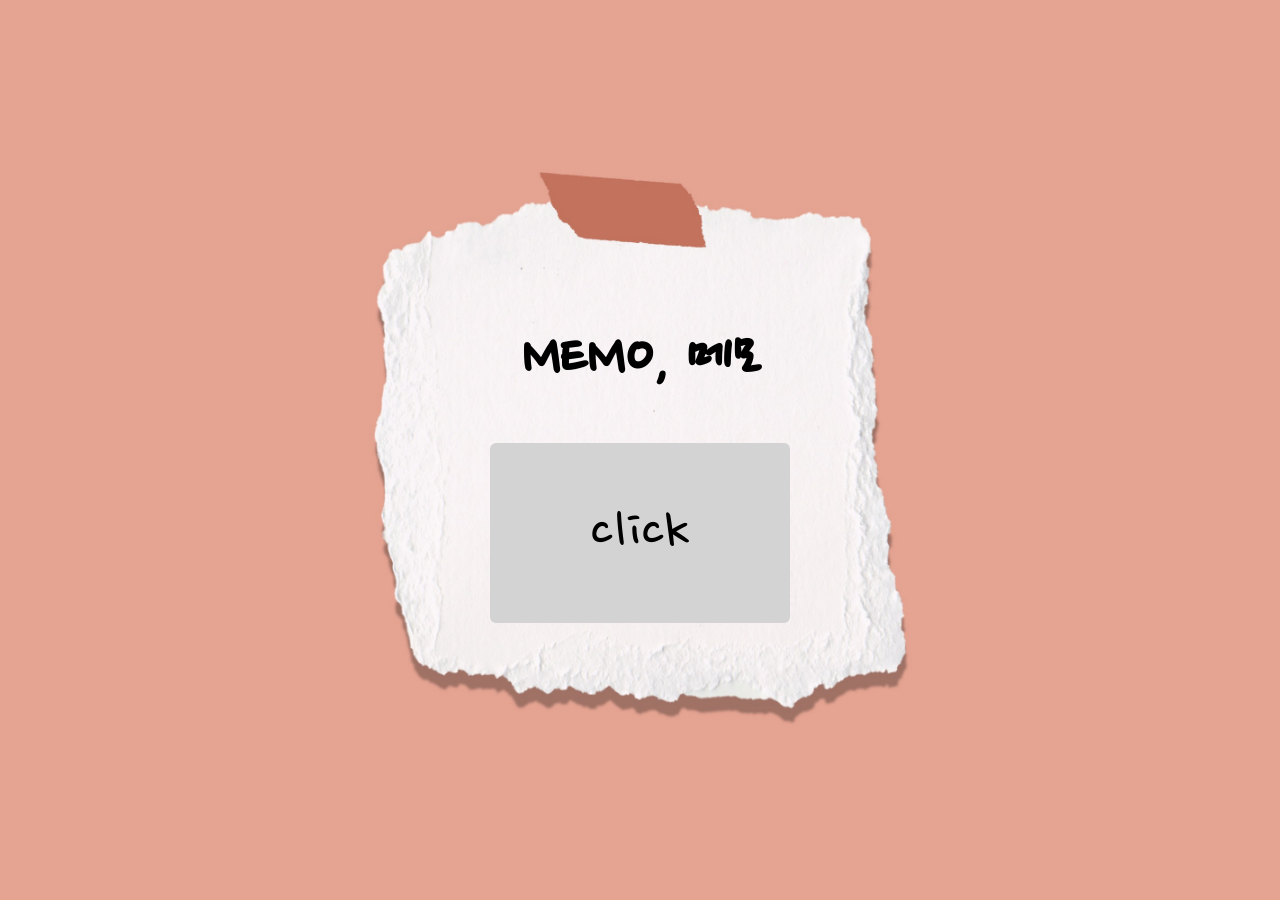
<file: index.html>
<!doctype html>
<html lang="ko">
  <head>
    <meta charset="UTF-8" />
    <meta name="viewport" content="width=device-width, initial-scale=1.0" />

    <link rel="preconnect" href="https://fonts.googleapis.com" />
    <link rel="preconnect" href="https://fonts.gstatic.com" crossorigin />
    <link
      href="https://fonts.googleapis.com/css2?family=Nanum+Pen+Script&display=swap"
      rel="stylesheet"
    />

    <link rel="icon" type="image/png" href="./favicon-96x96.png" sizes="96x96" />
<link rel="icon" type="image/svg+xml" href="./favicon.svg" />
<link rel="shortcut icon" href="./favicon.ico" />
<link rel="apple-touch-icon" sizes="180x180" href="./apple-touch-icon.png" />
<link rel="manifest" href="./site.webmanifest" />



    <meta property="og:title" content="Memo makes you better" />
    <meta
      property="og:description"
      content="당신의 메모로 한편의 타이포그래피를 경험하세요"
    />
    <meta property="og:url" content="https://peanutboi710.github.io/docs" />
    <!-- <meta property="og:url" content="{본인 깃허브 페이지}" /> -->
    <meta
      property="og:image"
      content="https://peanutboi710.github.io/docs/og_preview.png"
    />

    <title>MEMO</title>
    <!-- favicon, og, css feamework setting, ga, hostdog-->

    <style>
      /*https://noonnu.co.kr*/
      /*https://fonts.google.com/?lang=ko_Kore*/

      .nanum-pen-script-regular {
        font-family: "Nanum Pen Script", cursive;
        font-weight: 400;
        font-style: normal;
      }

      * {
        box-sizing: border-box;
      }
      body {
        /* 100vh 때 스크롤 생기는 원인 해결 */
        margin: 0;
        padding: 0;
      }
      #container {
        display: flex;
        flex-direction: column;
        align-items: center;
        justify-content: center;
        height: 100vh;
        background-color: honeydew;
        color: black;
        background-image: url("./img/bg.jpg");
        background-size: cover;
        background-position: center;
        font-family: "Nanum Pen Script", cursive;
        font-size: 200%;
      }
      #container > h1 {
      }
      #container > button {
        padding: 50px 100px;
        font-family: "Nanum Pen Script", cursive;
        font-size: 200%;
        font-weight: 100;
        color: black;
        background-color: lightgray;
        border: none;
        border-radius: 6px;
        cursor: pointer;
      }
    </style>
  </head>
  <body>
    <div id="container">
      <h1>MEMO, 메모</h1>
      <button>click</button>
    </div>
    <script>
      document.addEventListener("DOMContentLoaded", main);

      const container = document.querySelector("#container");
      const button = document.querySelector("#container > button");
      //  호이스팅 되므로 함수 선언문을 뒤에다 적어줌
      function main() {
        console.log("DOM loaded");
        button.addEventListener("click", () => {
          location.href = "memo.html";
          //new window >
          // window.open("memo.html");
        });
      }
    </script>
  </body>
</html>
</file>
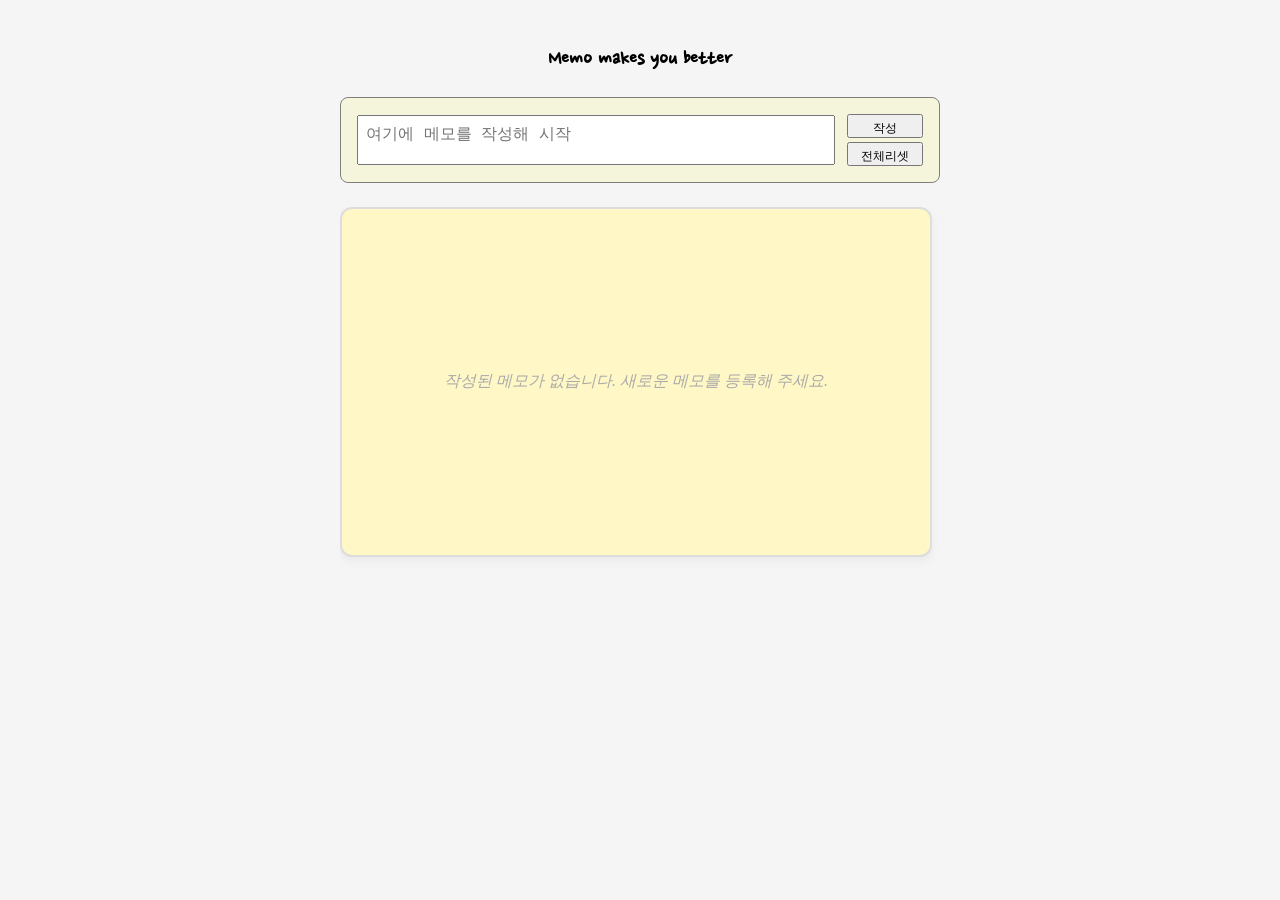
<file: memo.html>
<!doctype html>
<html lang="ko">
  <head>
    <meta charset="UTF-8" />
    <meta name="viewport" content="width=device-width, initial-scale=1.0" />
    <link rel="preconnect" href="https://fonts.googleapis.com">
    <link rel="preconnect" href="https://fonts.gstatic.com" crossorigin>
    <link href="https://fonts.googleapis.com/css2?family=Nanum+Pen+Script&display=swap" rel="stylesheet">
    <title>MEMO, 메모</title>
    <link rel="stylesheet" href="style.css">



   <link rel="icon" type="image/png" href="./favicon-96x96.png" sizes="96x96" />
<link rel="icon" type="image/svg+xml" href="./favicon.svg" />
<link rel="shortcut icon" href="./favicon.ico" />
<link rel="apple-touch-icon" sizes="180x180" href="./apple-touch-icon.png" />
<link rel="manifest" href="./site.webmanifest" />


<meta property="og:title" content="Memo makes you better" />
    <meta property="og:description" content="당신의 메모로 한편의 타이포그래피를 경험하세요" />
    <meta property="og:url" content="https://peanutboi710.github.io/docs" />
    <!-- <meta property="og:url" content="{본인 깃허브 페이지}" /> -->
    <meta
      property="og:image"
      content="https://peanutboi710.github.io/docs/og_preview.png"
    />

  </head>
  <body>
    <section id="page" class="center">
      <section id="container" class="center">
        
        <div id="topSection">
          <a href="index.html" class="main-link">
            <h1>Memo makes you better</h1>
          </a>
          
          <form id="memoWriter" class="center">
            <textarea name="memo" required placeholder="여기에 메모를 작성해 시작"></textarea>
            <div class="btn-group">
              <button type="submit">작성</button>
              <button id="resetBtn" type="button">전체리셋</button>
            </div>
          </form>
        </div>

        <div id="scrollArea">
          <section id="singleMemoContainer"></section>
          <div id="historyMemoContainer" style="width: 100%;"></div>
        </div>

      </section>
    </section>

    <script>
      document.addEventListener("DOMContentLoaded", main);

      const memoWriter = document.querySelector("#memoWriter");
      const singleMemoContainer = document.querySelector("#singleMemoContainer");
      const historyMemoContainer = document.querySelector("#historyMemoContainer");
      const resetBtn = document.querySelector("#resetBtn");

      let fontTimerId = null;

      function main() {
        console.log("최신 메모 삭제 및 자동 승격 시스템 작동 시작");
        
        memoWriter.addEventListener("submit", memoWriterHandler);
        
        resetBtn.addEventListener("click", () => {
          if (confirm("모든 메모를 삭제하시겠습니까?")) {
            localStorage.removeItem("memos");
            drawMemo(); 
          }
        });

        drawMemo();
      }

      function memoWriterHandler(event) {
        event.preventDefault();
        
        const formData = new FormData(event.target);
        const memoText = formData.get("memo").trim();
        
        if (!memoText) return;

        const storedMemos = localStorage.getItem("memos");
        const memoList = storedMemos ? JSON.parse(storedMemos) : [];
        
        const newMemoObj = {
          id: Date.now(),
          text: memoText
        };

        memoList.unshift(newMemoObj);
        localStorage.setItem("memos", JSON.stringify(memoList));
        
        drawMemo(); 
        event.target.reset();
      }

      function drawMemo() {
        if (fontTimerId !== null) {
          clearInterval(fontTimerId);
          fontTimerId = null;
        }

        singleMemoContainer.innerHTML = "";
        historyMemoContainer.innerHTML = "";
        
        const storedMemos = localStorage.getItem("memos");
        const memoList = storedMemos ? JSON.parse(storedMemos) : [];

        if (memoList.length === 0) {
          const emptyMsg = document.createElement("p");
          emptyMsg.classList.add("empty-message");
          emptyMsg.textContent = "작성된 메모가 없습니다. 새로운 메모를 등록해 주세요.";
          singleMemoContainer.append(emptyMsg);
          return;
        }

        const fonts = [
          "'Nanum Pen Script', cursive",
          "'Courier New', Courier, monospace",
          "'Comic Sans MS', cursive, sans-serif",
          "Impact, Haettenschweiler, 'Arial Narrow Bold', sans-serif",
          "'Times New Roman', Times, serif"
        ];

        memoList.forEach((memoObj, index) => {
          const { id, text } = memoObj;
          
          const textElement = document.createElement("div");
          textElement.classList.add("memo-text");
          textElement.textContent = text;

          const btnGroup = document.createElement("div");
          btnGroup.classList.add("memo-btns");

          const cpBtn = document.createElement("button");
          cpBtn.textContent = "복사하기";
          cpBtn.addEventListener("click", () => {
            if (confirm("이 메모를 복사하시겠습니까?")) {
              navigator.clipboard.writeText(text);
              alert("복사가 완료되었습니다.");
            }
          });
          btnGroup.append(cpBtn);

          const delBtn = document.createElement("button");
          delBtn.textContent = "삭제";
          delBtn.style.backgroundColor = "#ff9999"; 
          
          delBtn.addEventListener("click", () => {
            if (confirm("이 메모를 삭제하시겠습니까?")) {
              const updatedList = memoList.filter(item => item.id !== id);
              localStorage.setItem("memos", JSON.stringify(updatedList));
              drawMemo(); 
            }
          });

          if (index === 0) {
            const stopBtn = document.createElement("button");
            stopBtn.textContent = "폰트 멈춤"; 
            
            let fontIndex = 0;

            function startFontTimer() {
              fontTimerId = setInterval(() => {
                textElement.style.fontFamily = fonts[fontIndex];
                fontIndex = (fontIndex + 1) % fonts.length;
              }, 100);
            }

            stopBtn.addEventListener("click", () => {
              if (fontTimerId !== null) {
                clearInterval(fontTimerId); 
                fontTimerId = null;         
                stopBtn.textContent = "폰트 시작"; 
              } else {
                startFontTimer();           
                stopBtn.textContent = "폰트 멈춤"; 
              }
            });

            btnGroup.append(stopBtn, delBtn);
            singleMemoContainer.append(textElement, btnGroup);
            startFontTimer();
          } 
          else {
            const newBox = document.createElement("div");
            newBox.classList.add("new-memo-box");

            btnGroup.append(delBtn);

            textElement.style.fontFamily = fonts[0];
            newBox.append(textElement, btnGroup);
            historyMemoContainer.append(newBox);
          }
        });
      }
    </script>
  </body>
</html>
</file>
<file: style.css>
/* 1. 전체 공통 서식 및 초기화 */
* {
  box-sizing: border-box;
}

body {
  margin: 0;
  background-color: #f5f5f5;
}

textarea {
  resize: none;
}

.center {
  display: flex;
  justify-content: center;
  align-items: center;
}

.nanum-pen-script-regular {
  font-family: "Nanum Pen Script", cursive;
  font-weight: 400;
  font-style: normal;
}

/* 2. 레이아웃 큰 틀 정의 (독립 스크롤 고정용) */
#page {
  height: 100vh;
  flex-direction: column;
  overflow: hidden; /* 레이아웃이 위로 터져나가는 것 방지 */
}

#container {
  flex-direction: column;
  gap: 24px;
  width: 100%;
  max-width: 600px;
  height: 95vh;
  justify-content: flex-start; /* 상단 배치를 위해 변경 */
}

#container h1 {
  text-align: center;
  margin-bottom: 8px;
}

.main-link {
  text-decoration: none;
  color: black;
  cursor: pointer;
  font-family: "Nanum Pen Script", cursive;
  font-size: 120%;
  font-weight: 100;
}

#topSection {
  display: flex;
  flex-direction: column;
  width: 100%;
  gap: 16px;
  align-items: center;
  flex-shrink: 0; /* 입력창 영역 크기 고정 */
}

/* 3. 메모 입력 폼 스타일 */
#memoWriter {
  display: flex;
  flex-direction: row;
  gap: 12px;
  background-color: beige;
  padding: 16px;
  border: 1px solid gray;
  border-radius: 8px;
  width: 100%;
}

#memoWriter textarea {
  flex: 1;
  height: 50px;
  padding: 8px;
  font-size: 16px;
}

#memoWriter .btn-group {
  display: flex;
  flex-direction: column;
  gap: 4px;
}

#memoWriter button {
  padding: 4px 12px;
  height: 24px;
  font-size: 12px;
  cursor: pointer;
}

/* 4. 스크롤 박스 영역 */
#scrollArea {
  width: 100%;
  flex: 1; /* 남은 빈 공간을 스크롤 박스가 다 채움 */
  overflow-y: auto; /* 데이터가 많아지면 내부에서만 스크롤 작동 */
  padding-right: 8px;
  padding-bottom: 40px;
}

/* 5. [핵심 통합] 최신 메모 상자와 과거 메모 상자의 공통 스타일을 묶었습니다 */
#singleMemoContainer,
.new-memo-box {
  width: 100%;
  height: 350px; /* 수강생님이 요청하신 350px 동일 크기 고정 */
  border: 2px solid #ddd;
  border-radius: 12px;
  padding: 24px;
  background-color: #fff7c5;
  box-shadow: 0 4px 10px rgba(0, 0, 0, 0.05);
  flex-shrink: 0; /* 크기가 임의로 찌그러지지 않게 방지 */

  display: flex;
  flex-direction: column;
  justify-content: space-between;
}

/* 과거 메모 상자들에게만 위쪽 간격을 부여합니다 */
.new-memo-box {
  margin-top: 24px;
}

/* 6. 메모장 내부 알맹이 스타일 (글자 및 버튼) */
.memo-text {
  font-size: 24px;
  line-height: 1.6;
  white-space: pre-wrap;
  word-break: break-all;
  overflow-y: auto;
  height: 80%;

  display: flex;
  align-items: center;
  justify-content: center;
  text-align: center;
}

.memo-btns {
  display: flex;
  justify-content: flex-end;
  gap: 8px;
}

.memo-btns button {
  padding: 8px 16px;
  font-size: 14px;
  cursor: pointer;
}

.empty-message {
  color: #aaa;
  font-style: italic;
  text-align: center;
  margin: auto;
}
</file>
